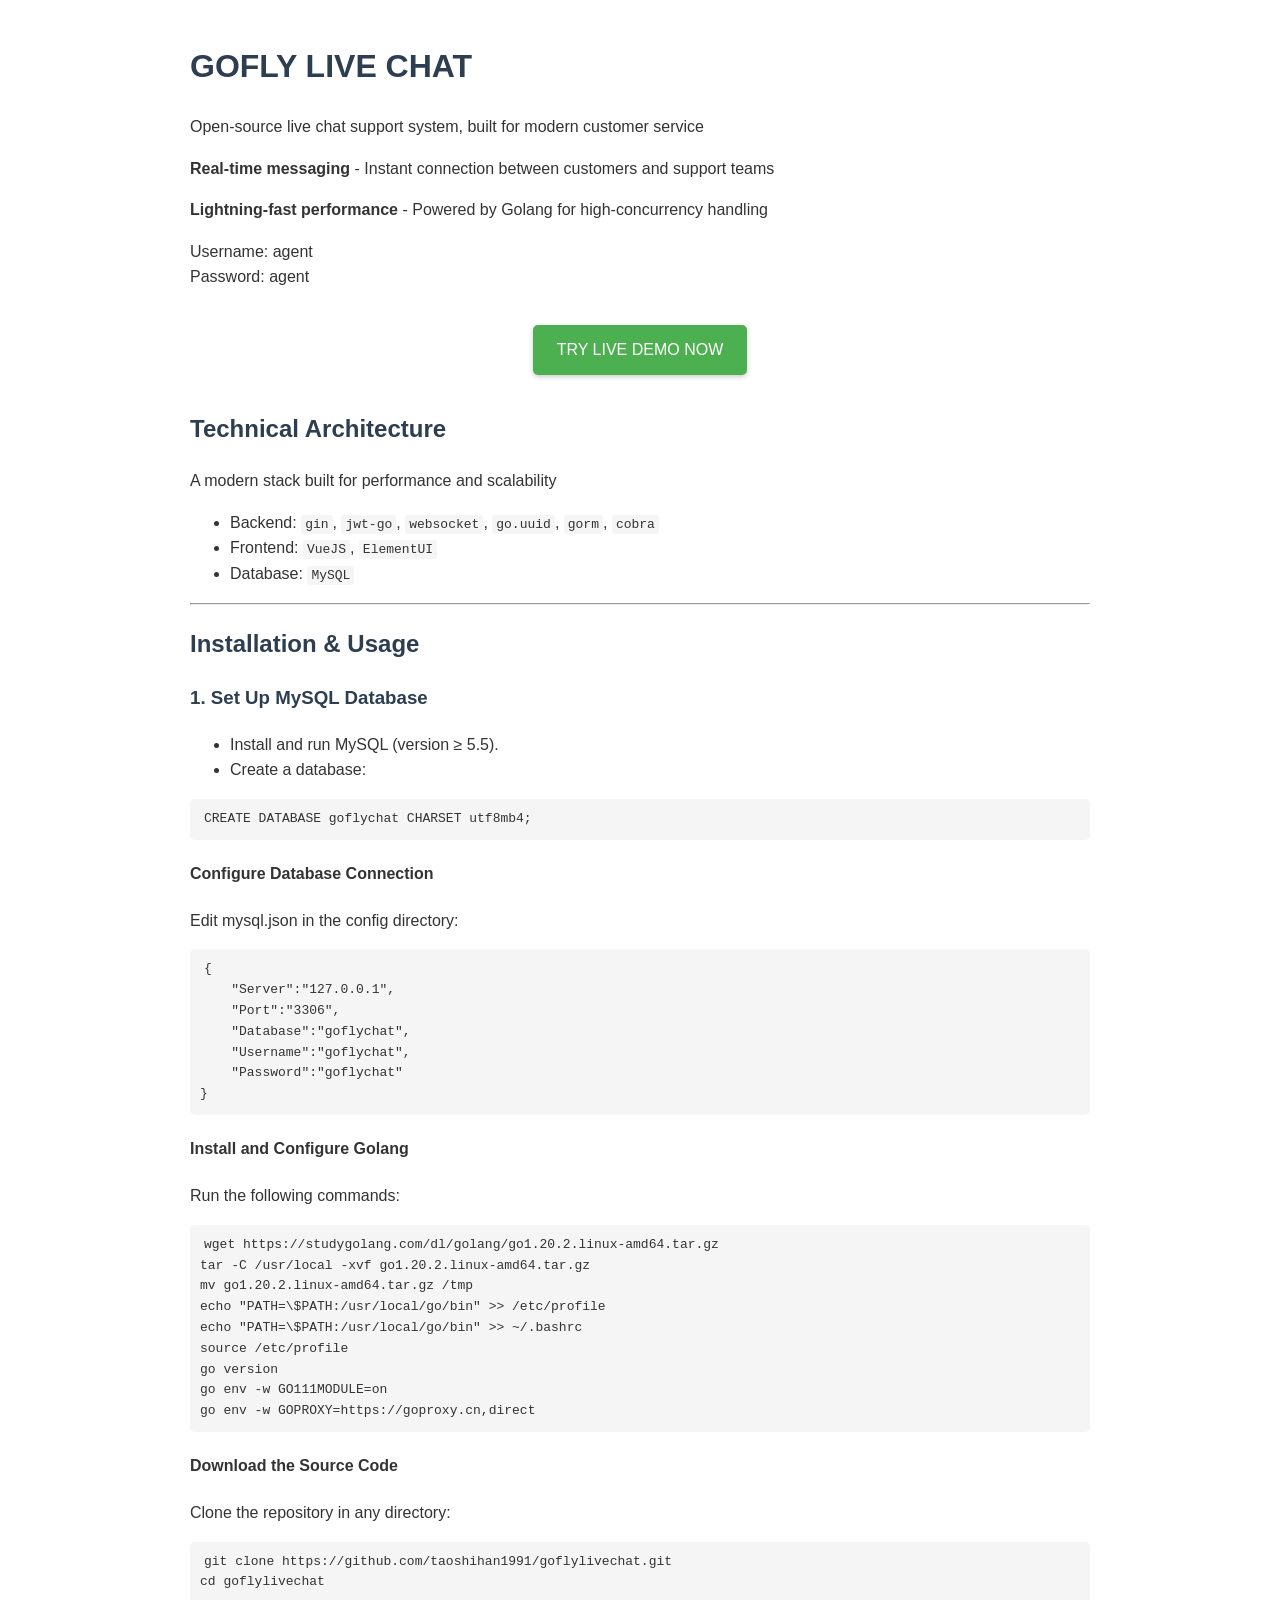
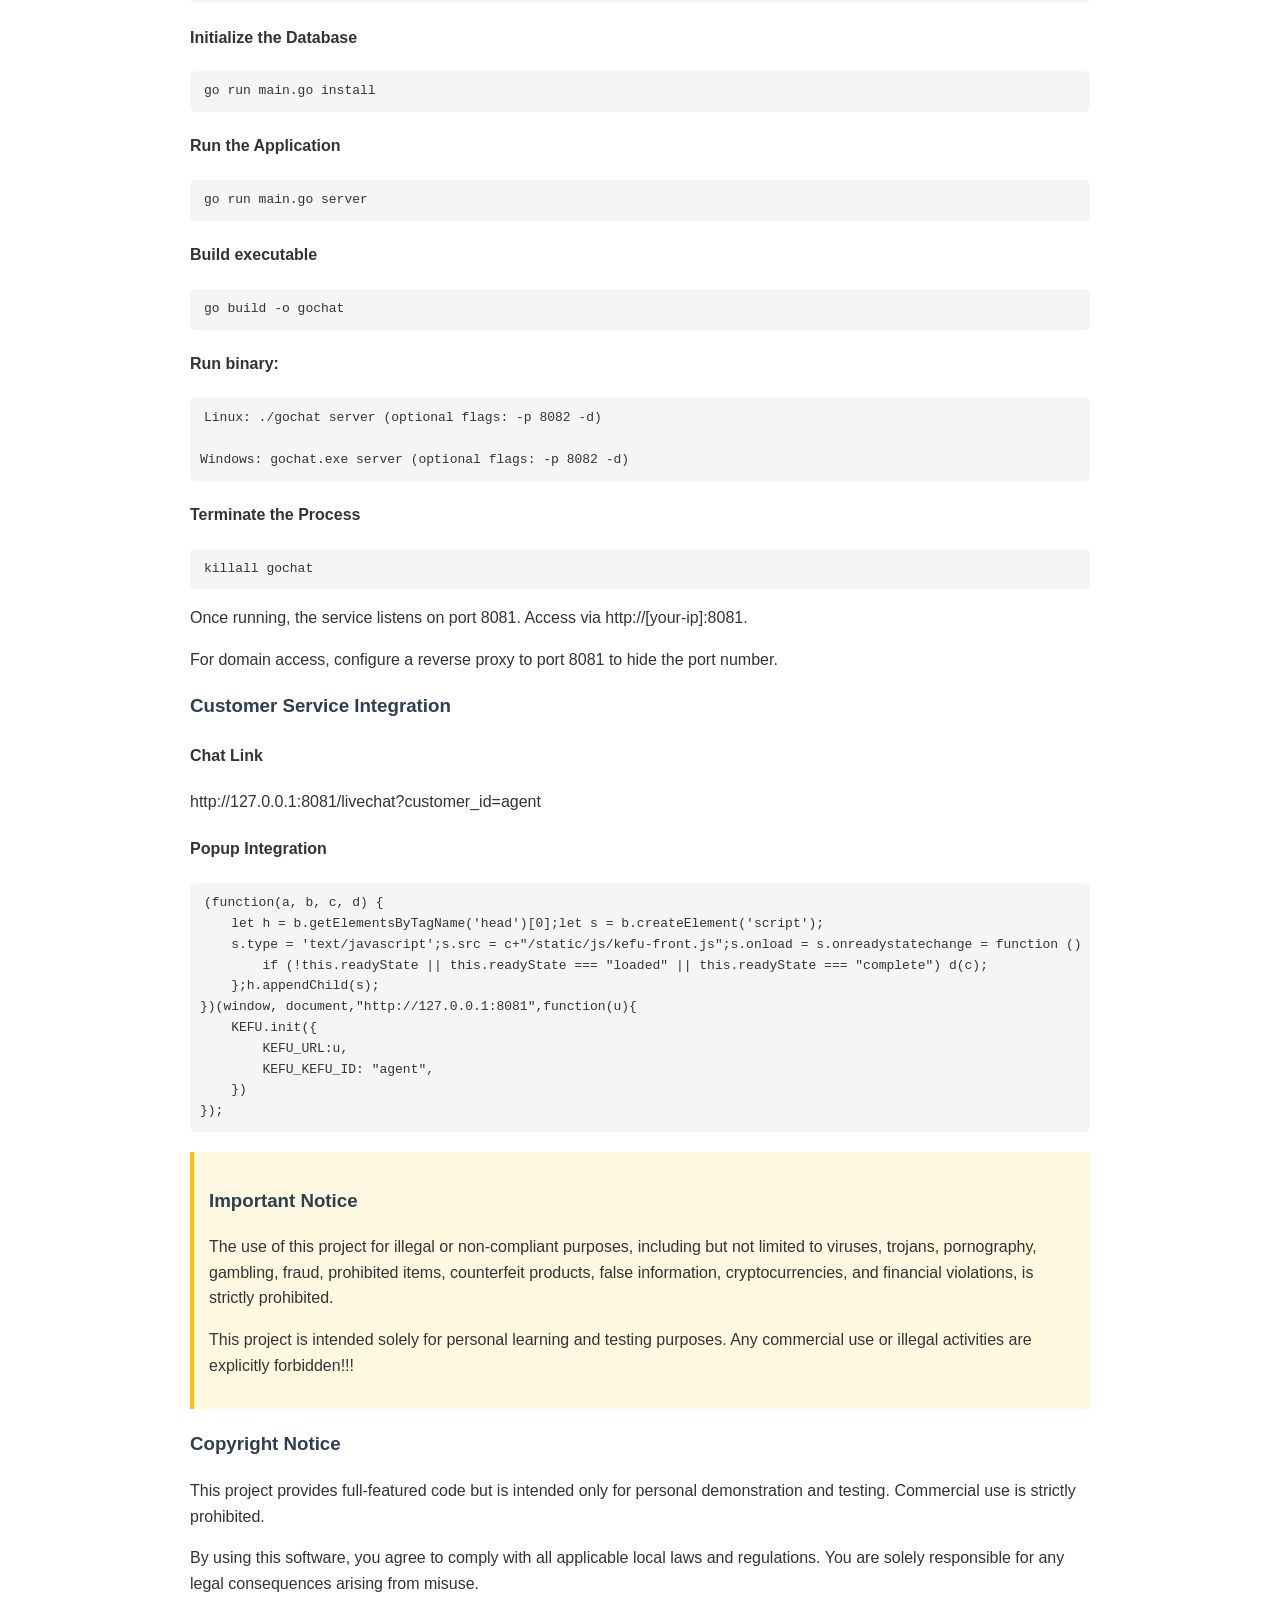
<file: static/templates/index.html>
<!DOCTYPE html>
<html>
<head>
    <title>GOFLY LIVE CHAT</title>
    <style>
        body {
            font-family: Arial, sans-serif;
            line-height: 1.6;
            max-width: 900px;
            margin: 0 auto;
            padding: 20px;
            color: #333;
        }
        h1, h2, h3 {
            color: #2c3e50;
        }
        code {
            background-color: #f5f5f5;
            padding: 2px 4px;
            border-radius: 3px;
            font-family: monospace;
        }
        pre {
            background-color: #f5f5f5;
            padding: 10px;
            border-radius: 5px;
            overflow-x: auto;
        }
        .notice {
            background-color: #fff8e1;
            padding: 15px;
            border-left: 4px solid #ffc107;
            margin: 20px 0;
        }
        .demo-btn {
            display: inline-block;
            background-color: #4CAF50;
            color: white;
            padding: 12px 24px;
            text-align: center;
            text-decoration: none;
            font-size: 16px;
            margin: 15px 0;
            border-radius: 5px;
            transition: all 0.3s;
            border: none;
            cursor: pointer;
            box-shadow: 0 2px 5px rgba(0,0,0,0.2);
        }
        .demo-btn:hover {
            color: white;
            background-color: #45a049;
            transform: translateY(-2px);
            box-shadow: 0 4px 8px rgba(0,0,0,0.2);
        }
        .demo-container {
            text-align: center;
            margin: 20px 0;
        }
    </style>
</head>
<body>
<h1>GOFLY LIVE CHAT</h1>
<p>Open-source live chat support system, built for modern customer service</p>

<p><strong>Real-time messaging</strong> - Instant connection between customers and support teams</p>
<p><strong>Lightning-fast performance</strong> - Powered by Golang for high-concurrency handling</p>
<p>
    Username:​​ agent<br/>Password:​​ agent
</p>
<div class="demo-container">
    <a href="/login" class="demo-btn">TRY LIVE DEMO NOW</a>
</div>
<h2>Technical Architecture</h2>
<p>A modern stack built for performance and scalability</p>

<ul>
    <li>Backend: <code>gin</code>, <code>jwt-go</code>, <code>websocket</code>, <code>go.uuid</code>, <code>gorm</code>, <code>cobra</code></li>
    <li>Frontend: <code>VueJS</code>, <code>ElementUI</code></li>
    <li>Database: <code>MySQL</code></li>
</ul>

<hr>

<h2>Installation & Usage</h2>

<h3>1. Set Up MySQL Database</h3>
<ul>
    <li>Install and run MySQL (version ≥ 5.5).</li>
    <li>Create a database:</li>
</ul>
<pre><code class="language-sql">CREATE DATABASE goflychat CHARSET utf8mb4;</code></pre>

<h4>Configure Database Connection</h4>
<p>Edit mysql.json in the config directory:</p>
<pre><code class="language-php">{
    "Server":"127.0.0.1",
    "Port":"3306",
    "Database":"goflychat",
    "Username":"goflychat",
    "Password":"goflychat"
}</code></pre>

<h4>Install and Configure Golang</h4>
<p>Run the following commands:</p>
<pre><code class="language-php">wget https://studygolang.com/dl/golang/go1.20.2.linux-amd64.tar.gz
tar -C /usr/local -xvf go1.20.2.linux-amd64.tar.gz
mv go1.20.2.linux-amd64.tar.gz /tmp
echo "PATH=\$PATH:/usr/local/go/bin" >> /etc/profile
echo "PATH=\$PATH:/usr/local/go/bin" >> ~/.bashrc
source /etc/profile
go version
go env -w GO111MODULE=on
go env -w GOPROXY=https://goproxy.cn,direct</code></pre>

<h4>Download the Source Code</h4>
<p>Clone the repository in any directory:</p>
<pre><code class="language-php">git clone https://github.com/taoshihan1991/goflylivechat.git
cd goflylivechat</code></pre>

<h4>Initialize the Database</h4>
<pre><code class="language-php">go run main.go install</code></pre>

<h4>Run the Application</h4>
<pre><code class="language-php">go run main.go server</code></pre>

<h4>Build executable</h4>
<pre><code class="language-php">go build -o gochat</code></pre>

<h4>Run binary:</h4>
<pre><code class="language-php">Linux: ./gochat server (optional flags: -p 8082 -d)

Windows: gochat.exe server (optional flags: -p 8082 -d)</code></pre>

<h4>Terminate the Process</h4>
<pre><code class="language-php">killall gochat</code></pre>

<p>Once running, the service listens on port 8081. Access via http://[your-ip]:8081.</p>
<p>For domain access, configure a reverse proxy to port 8081 to hide the port number.</p>

<h3>Customer Service Integration</h3>
<h4>Chat Link</h4>
<p>http://127.0.0.1:8081/livechat?customer_id=agent</p>

<h4>Popup Integration</h4>
<pre><code class="language-javascript">(function(a, b, c, d) {
    let h = b.getElementsByTagName('head')[0];let s = b.createElement('script');
    s.type = 'text/javascript';s.src = c+"/static/js/kefu-front.js";s.onload = s.onreadystatechange = function () {
        if (!this.readyState || this.readyState === "loaded" || this.readyState === "complete") d(c);
    };h.appendChild(s);
})(window, document,"http://127.0.0.1:8081",function(u){
    KEFU.init({
        KEFU_URL:u,
        KEFU_KEFU_ID: "agent",
    })
});</code></pre>

<div class="notice">
    <h3>Important Notice</h3>
    <p>The use of this project for illegal or non-compliant purposes, including but not limited to viruses, trojans, pornography, gambling, fraud, prohibited items, counterfeit products, false information, cryptocurrencies, and financial violations, is strictly prohibited.</p>
    <p>This project is intended solely for personal learning and testing purposes. Any commercial use or illegal activities are explicitly forbidden!!!</p>
</div>

<h3>Copyright Notice</h3>
<p>This project provides full-featured code but is intended only for personal demonstration and testing. Commercial use is strictly prohibited.</p>
<p>By using this software, you agree to comply with all applicable local laws and regulations. You are solely responsible for any legal consequences arising from misuse.</p>
</body>
</html>
</file>
